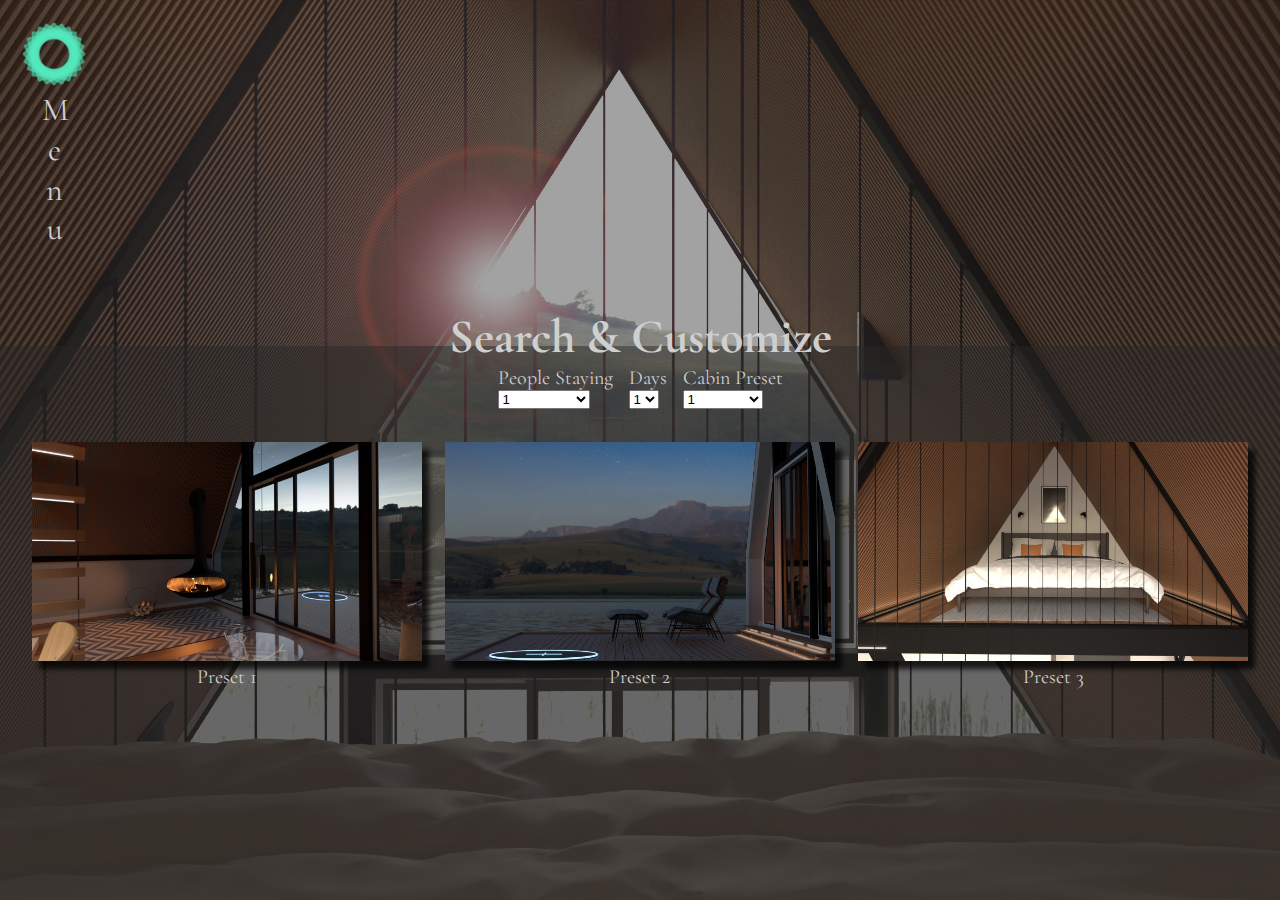
<file: booking.html>
<!DOCTYPE html>
<html lang="en">

<head>
    <meta charset="UTF-8">
    <meta name="viewport" content="width=device-width, initial-scale=1.0">
    <link rel="stylesheet" href="./css/styles.css">
    <title>Bonzai Cabins</title>
</head>

<body>


    <main class="booking booking__booking booking--background">
        <figure class="main-section-logo-container logo-outside">
            <img src="./assets/bonz.ai-logo-color-landscape - org.png" class="main-section__logo" alt="">
            <p class="main-section-logo--text">Simple Living Powered By AI</p>
        </figure>

        <nav class="main-nav main__nav main--nav">
            <div class="main-nav__logo main-nav--logo"></div>
            <p class="main-nav__text main-nav--text">Menu</p>
        </nav>
        <nav class="main-navbar main__navbar">
            <button class="exitbtn">X</button>
            <ul class="main-navbar__list">
                <li class="navbar-list_item "><a href="./index.html">Home</a></li>
                <li class="navbar-list_item"><a href="./cabins.html">Cabins</a></li>
                <li class="navbar-list_item"><a href="./booking.html" class="navbar--booking">Book</a></li>
            </ul>
        </nav>

        <section class="booking-fill">
            <h2>Search & Customize</h2>
        </section>

        <section class="booking-search">
            <form action="" class="booking-search__form">
                <div class="booking-box">
                    <p>People Staying</p>
                    <select name="peoplestaying" class="booking-search__box">
                        <option value="1">1</option>
                        <option value="2">2</option>
                        <option value="3">3</option>
                        <option value="4">4</option>
                        <option value="5">5</option>
                    </select>
                </div>
                <div class="booking-box">
                    <p>Days</p>
                    <select name="daysstaying" class="booking-search__box">
                        <option value="1">1</option>
                        <option value="2">2</option>
                        <option value="3">3</option>
                        <option value="4">4</option>
                        <option value="5">5</option>
                    </select>
                </div>
                <div class="booking-box">
                    <p>Cabin Preset</p>
                    <select name="cabinpreset" class="booking-search__box">
                        <option value="1">1</option>
                        <option value="2">2</option>
                        <option value="3">3</option>
                        <option value="4">4</option>
                        <option value="5">5</option>
                    </select>
                </div>
            </form>
            <section class="booking-search-result">
                <figure class="booking-search-result__card">
                    <img src="./assets/fireplace.jpg" alt="" class="booking-search-result__image">
                    <p class="result-card__text">Preset 1</p>
                </figure>
                <figure class="booking-search-result__card">
                    <img src="./assets/landingbackground.jpg" alt="" class="booking-search-result__image">
                    <p class="result-card__text">Preset 2</p>
                </figure>
                <figure class="booking-search-result__card">
                    <img src="./assets/bedroomdark.jpg" alt="" class="booking-search-result__image">
                    <p class="result-card__text">Preset 3</p>
                </figure>
            </section>


        </section>


    </main>



</body>
<script src="./script/main.js"></script>

</html>
</file>
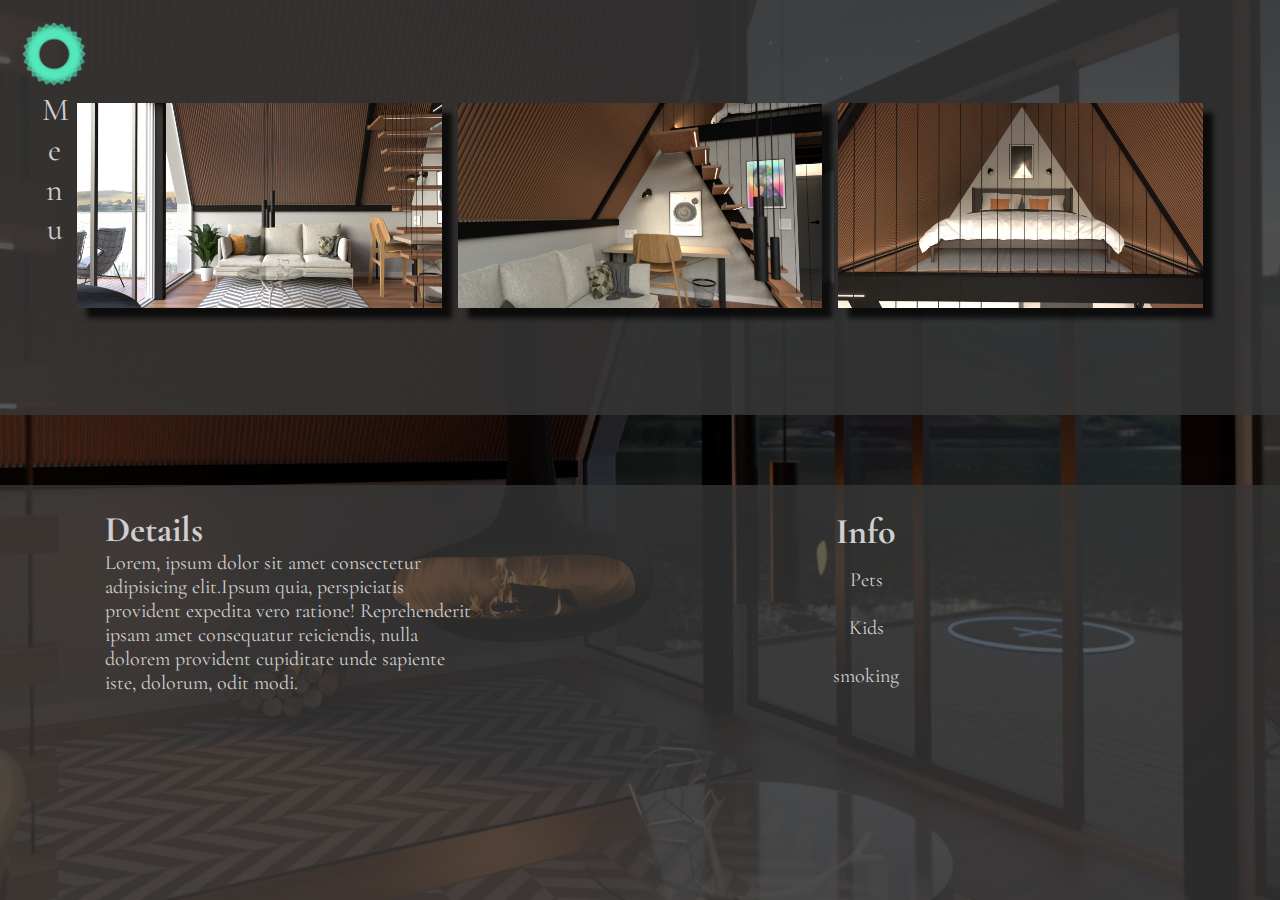
<file: cabins.html>
<!DOCTYPE html>
<html lang="en">

<head>
    <meta charset="UTF-8">
    <meta name="viewport" content="width=device-width, initial-scale=1.0">
    <link rel="stylesheet" href="./css/styles.css">
    <title>Bonzai Cabins</title>
</head>

<body>


    <main class="cabin cabin__cabin cabin--background">
        <figure class="main-section-logo-container logo-outside">
            <img src="./assets/bonz.ai-logo-color-landscape - org.png" class="main-section__logo" alt="">
            <p class="main-section-logo--text">Simple Living Powered By AI</p>
        </figure>

        <nav class="main-nav main__nav main--nav">
            <div class="main-nav__logo main-nav--logo"></div>
            <p class="main-nav__text main-nav--text">Menu</p>
        </nav>
        <nav class="main-navbar main__navbar">
            <button class="exitbtn">X</button>
            <ul class="main-navbar__list">
                <li class="navbar-list_item "><a href="./index.html">Home</a></li>
                <li class="navbar-list_item"><a href="./cabins.html" class="navbar--cabins">Cabins</a></li>
                <li class="navbar-list_item"><a href="./booking.html">Book</a></li>
            </ul>
        </nav>

        <section class="cabin-gallery">
            <figure class="cabin-gallery__image ">
                <img src="./assets/livingroom.jpg" alt="" class="gallery__image">
            </figure>
            <figure class="cabin-gallery__image ">
                <img src="./assets/livingroom2.jpg" alt="" class="gallery__image">
            </figure>
            <figure class="cabin-gallery__image">
                <img src="./assets/bedroomdark.jpg" alt="" class="gallery__image">
            </figure>
        </section>

        <section class="cabin-info">
            <article class="cabin-details__text">
                <h2>Details</h2>
                <p>Lorem, ipsum dolor sit amet consectetur adipisicing elit.Ipsum quia, perspiciatis provident expedita
                    vero ratione! Reprehenderit ipsam amet consequatur reiciendis, nulla dolorem provident cupiditate
                    unde sapiente iste, dolorum, odit modi.</p>
            </article>

            <article class="cabin-info__text">
                <h2>Info</h2>
                <p>Pets <br>
                    Kids <br>
                    smoking</p>
            </article>

        </section>


    </main>



</body>
<script src="./script/main.js"></script>

</html>
</file>
<file: css/styles.css>
@import url('https://fonts.googleapis.com/css2?family=Cormorant+Garamond:wght@500&display=swap');


* {
    margin: 0;
    padding: 0;
    box-sizing: border-box;
}

/* #region SCROLL */

/* width */
::-webkit-scrollbar {
    width: 10px;
}

/* Track */
::-webkit-scrollbar-track {
    background: #323131;
}

/* Handle */
::-webkit-scrollbar-thumb {
    background: #888;
}

/* Handle on hover */
::-webkit-scrollbar-thumb:hover {
    background: #555;
}

/* #endregion SCROLL */

/* #region GLOBAL */

body {
    max-width: 1920px;
    height: 100vh;
    margin: auto;
}

p {
    font-family: 'Cormorant Garamond', serif;
    font-size: 1.25rem;
    color: rgba(207, 207, 207, 1);
}

h2 {
    font-family: 'Cormorant Garamond', serif;
    font-size: 2.25rem;
    color: rgba(207, 207, 207, 1);
}

a {
    font-family: 'Cormorant Garamond', serif;
    font-size: 35px;
    color: rgba(207, 207, 207, 1);
    text-decoration: none;
}

li {
    margin: 15px 0;
}

li:hover {
    cursor: pointer;
}

button:hover {
    cursor: pointer;
}

label {
    color: rgba(207, 207, 207, 1);
    font-size: 0.875rem;
}


.main__main,
.booking__booking,
.cabin__cabin {
    width: 100%;
    height: 100%;
    display: grid;
    grid-template-columns: repeat(18, 1fr);
    grid-template-rows: repeat(13, 1fr);
    /* padding: 0 30px 0 30px; */
}


.main-nav {
    grid-area: 1/1/5;
    display: flex;
    flex-wrap: wrap;
    justify-content: center;
    padding: 1.4rem;
    line-height: 0.3125rem;
    z-index: 1;
}

.main-nav--text,
.main-nav--logo:hover {
    cursor: pointer;
    transform: scale(1.07);
}


.main,
.cabin,
.booking {
    width: 100vw;
    height: 100vh;
    background-position: center center;
    background-repeat: no-repeat;
    background-size: cover;
}

.logo-outside {
    visibility: hidden;
}

.main-nav__logo {
    background-image: url(../assets/bonz.ai-logo.png);
    width: 4rem;
    height: 4rem;
}

.main-nav--logo {
    background-size: contain;
    background-repeat: no-repeat;
    background-position: center center;
}

.main-nav--text {
    writing-mode: vertical-lr;
    text-orientation: upright;
    font-size: 30px;
}

/* .main-nav--text:hover {
    cursor: pointer;
} */

/* NAVBAR AND ANIMATION */
.main-navbar {
    background-color: rgba(54, 54, 54, 0.8);
    grid-area: 1/1/6/-1;
    z-index: 1;
    transform: translateY(-100%);
    transition: 600ms;

}

.main-navbar.show {
    transform: translateY(0);
}

.main-nav.hide {
    display: none;
}

/* NAVBAR AND ANIMATION */


.exitbtn {
    /* align-self:flex-start; */
    background: none;
    border: none;
    font-size: 1.5rem;
    padding: 0.5rem;
    color: rgba(207, 207, 207, 1);
}

.main-navbar__list {
    text-align: center;
    list-style-type: none;
    width: fit-content;
    margin: auto;
}

.navbar--home {
    font-size: 3.125rem;
    text-decoration: underline;
}





/* #endregion GLOBAL */

/* #region HOME MAIN */
.main-section {
    grid-area: 3/3/-1/18;
    display: grid;
    grid-template-columns: repeat(10, 1fr);
    grid-template-rows: repeat(10, 1fr);

}

.main--section {
    background-color: rgba(100, 94, 94, 0.45);
}

.main--background {
    background-image: url(../assets/landingbackground.jpg);
}

.main-section-logo-container {
    /* background-color: rgb(114, 73, 120); */
    grid-area: 1/1/3/-1;
    display: flex;
    flex-wrap: wrap;
    align-items: center;
    justify-content: center;
}

.main-section__logo {
    width: 100%;
    height: 80%;
    object-fit: scale-down;
    aspect-ratio: 1;

}

.main-section-logo--text {
    font-size: 1.875rem;
    text-align: center;

}

.main-section-main-container {
    /* background-color: rgb(204, 159, 247); */
    grid-area: 3/2/-1/-1;
    display: flex;
    flex-wrap: wrap;
    justify-content: space-evenly;
    align-items: center;
    overflow: auto;
    overflow-x: hidden;
}


.main-section__card {
    flex: 0 0 430px;
    /* background-color: rgb(208, 176, 238); */
    padding: 0.725rem;
    display: flex;
    justify-content: center;
    flex-wrap: wrap;
    gap: 0.9375rem;
}

.main-section__card:hover {
    transform: scale(1.05);
    transition: 400ms;
}


.main-section__image {
    width: 100%;
    height: auto;
    box-shadow: 7px 8px 5px 0px rgba(0, 0, 0, 0.75);

}

.main-section-card__text {
    text-align: center;
    padding: 5px;
}

.fa-solid {
    font-size: 4.25rem;
    color: rgba(207, 207, 207, 0.8);
}

.main-section__icon {
    flex: 0 0 430px;
    /* background-color: rgb(208, 176, 238); */
    padding: 0.725rem;
    display: flex;
    justify-content: center;
    flex-wrap: wrap;
}

/* #endregion HOME MAIN */


/* #region CABINS */

.navbar--cabins {
    font-size: 3.125rem;
    text-decoration: underline;
}

.cabin--background {
    background-image: url(../assets/fireplace.jpg);

}

.cabin-gallery {
    background-color: rgba(54, 54, 54, 0.85);
    grid-area: 1/1/7/-1;
    display: flex;
    justify-content: center;
    align-items: center;
    flex-wrap: wrap;
    gap: 1rem;
    padding: 58px;
    overflow: auto;
    overflow-x: hidden;
}

.cabin-gallery__image {
    flex: 0.3 0 250px;
    width: 25%;
    height: auto;

}

.gallery__image {
    width: 100%;
    height: auto;
    object-fit: scale-down;
    box-shadow: 10px 10px 5px 0px rgba(0, 0, 0, 0.75);

}

.cabin-info {
    background-color: rgba(54, 54, 54, 0.8);
    grid-area: 8/1/-1/-1;
    display: flex;
    padding: 1.4375rem;
    justify-content: space-evenly;
    overflow: auto;
    overflow-x: hidden;
}

.cabin-details__text {
    width: 30%;
}

.cabin-info__text {
    width: 50%;
    text-align: center;
    line-height: 3rem;
}

/* #endregion CABINS */


/* #region BOOKING */
.navbar--booking {
    font-size: 3.125rem;
    text-decoration: underline;
}

.booking-fill {
    background-color: rgba(37, 37, 37, 0.429);
    grid-area: 1/1/6/-1;
    display: flex;
    justify-content: center;
    align-items: center;
    gap: 1rem;
}

.booking-fill h2 {
    font-size: 3rem;
    align-self: flex-end;
    transform: translateY(1.25rem);

}

.booking--background {
    background-image: url(../assets/bedview.jpg);

}

.booking-search {
    background-color: rgba(39, 39, 39, 0.7);
    grid-area: 6/1/-1/-1;
    padding: 20px;
    display: flex;
    justify-content: center;
    flex-wrap: wrap;

}

.booking-search__form {
    display: flex;
    gap: 1rem;
    justify-content: center;
    height: 5%;

}

.booking-search__box {
    width: 80%;

}

.booking-search-result {
    /* background-color: rgb(193, 250, 231); */
    width: 100%;
    height: 80%;
    display: flex;
    flex-wrap: wrap;
    justify-content: center;
    overflow: auto;

}

.booking-search-result__card {
    flex: 1 1 300px;
    /* background-color: rgb(208, 176, 238); */
    padding: 0.725rem;
}



.booking-search-result__image {
    width: 100%;
    height: auto;
    box-shadow: 7px 8px 5px 0px rgba(0, 0, 0, 0.75);

}

.result-card__text {
    text-align: center;
}

/* #endregion BOOKING */


/* #region MEDIA QUERY */
@media only screen and (max-width: 600px) {
    body {
        max-width: 600px;
    }


    .main-section-logo-container {
        visibility: hidden;
    }

    .logo-outside {
        visibility: visible;
        z-index: 1;

    }

    .logo-outside p {
        font-size: 1.25rem;
    }

    .main-nav {
        grid-area: 3/1/3/-1;
        gap: 1rem;

    }

    .main-nav--text {
        writing-mode: horizontal-tb;
        align-self: center;
        font-size: 2.8125rem;
    }

    .main-section {
        grid-area: 4/1/-1/-1;
        display: grid;
        grid-template-columns: repeat(6, 1fr);

    }

    .main-section-main-container {
        grid-area: 1/1/-1/7;
        display: flex;
        flex-direction: row;

    }

    .main-section__card {
        padding: 60px 60px;
        display: flex;
        justify-content: center;
        flex-wrap: wrap;
    }

    .main-section-card__text {
        padding: 20px;
    }

    .main-section__icon {
        padding: 25px 49px;
        display: flex;
        justify-content: center;
        flex-wrap: wrap;
    }

    .cabin-info {
        grid-area: 4/1/8/-1;
    }

    .cabin-gallery {
        grid-area: 8/1/-1/-1;
    }

    .booking-fill h2 {
        font-size: 2rem;
        transform: translateY(0);
    }


}



/* #endregion MEDIA QUERY */
</file>
